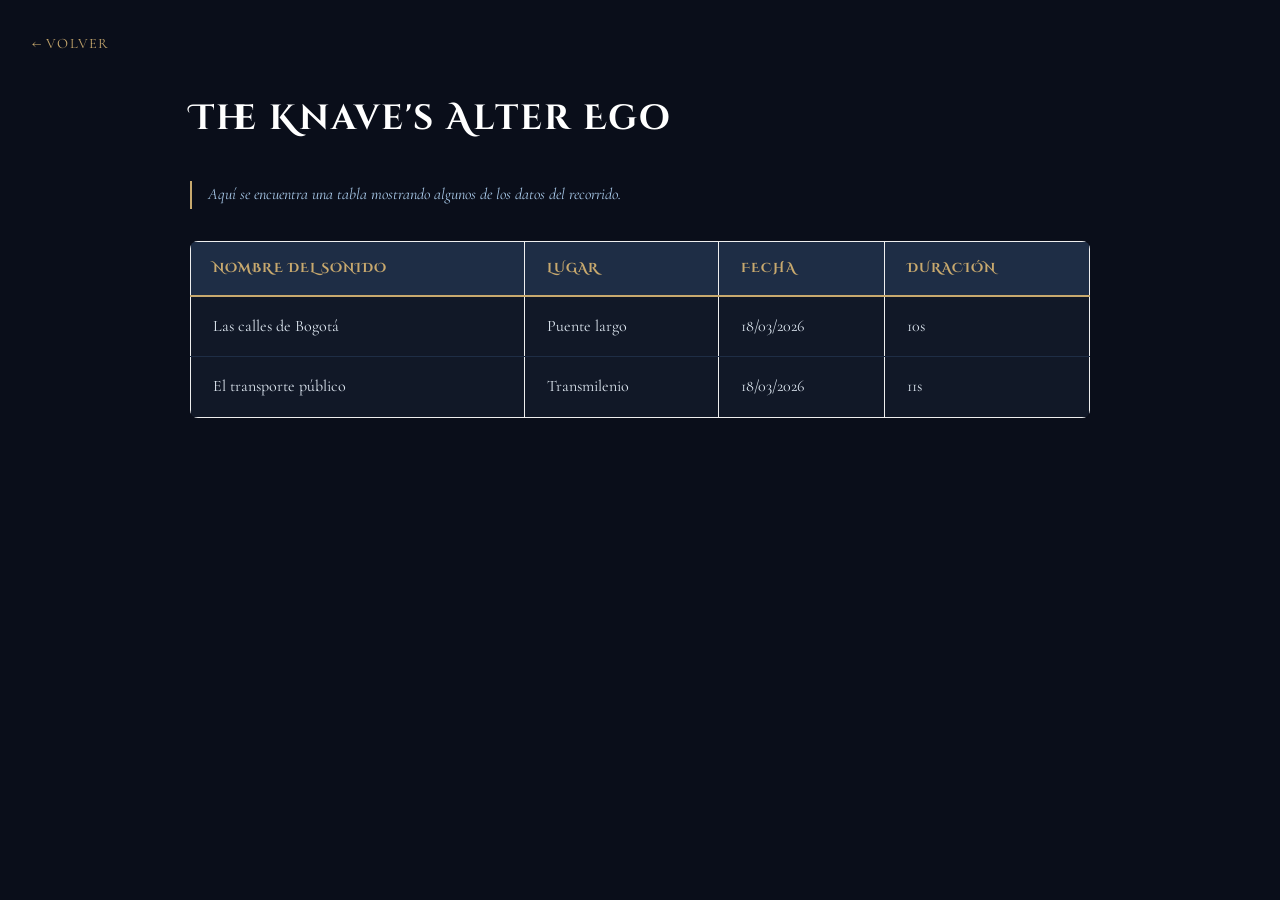
<file: Css y Html (entrega)/table.html>
<!DOCTYPE html>
<html lang="es">
<head>
  <meta charset="UTF-8">
  <title>The Knave's Alter Ego</title>
  <link rel="stylesheet" href="styles.css">
  <link rel="stylesheet" href="table.css">
</head>
<body>

  <a href="index.html">← Volver</a>

  <section>
    <h2 id="tabla">The Knave's Alter Ego</h2>
    <p>Aquí se encuentra una tabla mostrando algunos de los datos del recorrido.</p>

    <table border="16">
      <thead>
        <tr>
          <th>Nombre del sonido</th>
          <th>Lugar</th>
          <th>Fecha</th>
          <th>Duración</th>
        </tr>
      </thead>
      <tbody>
        <tr>
          <td>Las calles de Bogotá</td>
          <td>Puente largo</td>
          <td>18/03/2026</td>
          <td>10s</td>
        </tr>
        <tr>
          <td>El transporte público</td>
          <td>Transmilenio</td>
          <td>18/03/2026</td>
          <td>11s</td>
        </tr>
      </tbody>
    </table>

  </section>

</body>
</html>
</file>
<file: Css y Html (entrega)/styles.css>
/*Variables!*/

@import url('https://fonts.googleapis.com/css2?family=Cinzel+Decorative:wght@400;700&family=Cormorant+Garamond:ital,wght@0,300;0,400;1,300&display=swap');

:root {
  --color-bg:       #0a0e1a;
  --color-surface:  #111827;
  --color-border:   #1e2d45;
  --color-gold:     #c8a96e;
  --color-ice:      #a8c8e8;
  --color-text:     #dde6f0;
  --color-muted:    #6b8099;
  --header-height:  600px;
}

*, *::before, *::after { box-sizing: border-box; margin: 0; padding: 0; }

body {
  background-color: var(--color-bg);
  color: var(--color-text);
  font-family: 'Cormorant Garamond', Georgia, serif;
  font-size: 1.1rem;
  line-height: 1.87rem;
  display: flex;
  flex-direction: column;
  min-height: 100vh;
}

header {
  position: relative;
  width: 100%;
  height: var(--header-height);
  overflow: hidden;
  display: flex;
  flex-direction: column;
  align-items: center;
  justify-content: center;
  text-align: center;
}

header figure {
  position: absolute;
  inset: 0;
  margin: 0;
}

header figure img {
  width: 100%;
  height: 100%;
  object-fit: cover;
  object-position: center;
  display: block;
}

header::after {
  content: '';
  position: absolute;
  inset: 0;
  background: linear-gradient(
    to bottom,
    rgba(5, 10, 25, 0.45) 0%,
    rgba(5, 10, 25, 0.70) 100%
  );
}

header h1,
header p,
header nav {
  position: relative;
  z-index: 2;
}

header h1 {
  font-family: 'Cinzel Decorative', serif;
  font-size: clamp(1.8rem, 4vw, 3.2rem);
  color: #fff;
  letter-spacing: 0.06em;
  text-shadow: 0 2px 20px rgba(0,0,0,0.8);
  margin-bottom: 0.3em;
}

header p {
  font-style: italic;
  font-size: 1.1rem;
  color: var(--color-ice);
  letter-spacing: 0.12em;
  margin-bottom: 1.6em;
}

header nav {
  display: flex;
  flex-wrap: wrap;
  justify-content: center;
  gap: 0.5rem 1.2rem;
}

header nav a {
  color: var(--color-gold);
  text-decoration: none;
  font-size: 0.82rem;
  letter-spacing: 0.08em;
  text-transform: uppercase;
  transition: color 0.2s;
  border-bottom: 1px solid transparent;
  padding-bottom: 2px;
}

header nav a:hover {
  color: #fff;
  border-bottom-color: var(--color-gold);
}

main {
  flex: 1;
  display: flex;
  flex-direction: row;
  align-items: flex-start;
  gap: 3rem;
  max-width: 1400px;
  width: 100%;
  margin: 0 auto;
  padding: 3rem 2rem;
}

aside {
  flex: 0 0 240px;
  background: var(--color-surface);
  border: 1px solid var(--color-border);
  border-radius: 8px;
  padding: 1.8rem 1.4rem;
  position: sticky;
  top: 2rem;
}

aside h2 {
  font-family: 'Cinzel Decorative', serif;
  font-size: 1rem;
  color: var(--color-gold);
  letter-spacing: 0.05em;
  margin-bottom: 0.8rem;
}

aside p {
  font-size: 0.95rem;
  color: var(--color-text);
  margin-bottom: 1.2rem;
}

aside h3 {
  font-size: 0.9rem;
  color: var(--color-ice);
  letter-spacing: 0.06em;
  text-transform: uppercase;
  margin-bottom: 0.6rem;
}

aside ul {
  list-style: none;
  padding: 0;
}

aside ul li {
  font-size: 0.9rem;
  color: var(--color-muted);
  padding: 0.3rem 0;
  border-bottom: 1px solid var(--color-border);
}

aside ul li::before {
  content: '❄ ';
  color: var(--color-ice);
  font-size: 0.7rem;
}

.cards-flex {
  flex: 1;
  display: flex;
  flex-wrap: wrap;
  gap: 1.8rem;
}

.cards-flex a {
  flex: 1 1 280px;
  display: block;
  border-radius: 8px;
  overflow: hidden;
  border: 1px solid var(--color-border);
  transition: transform 0.25s, box-shadow 0.25s, border-color 0.25s;
  background: var(--color-surface);
}

.cards-flex a:hover {
  transform: translateY(-6px);
  box-shadow: 0 12px 35px rgba(0,0,0,0.6);
  border-color: var(--color-gold);
}

.cards-flex a img {
  width: 100%;
  height: 220px;
  object-fit: cover;
  display: block;
  transition: opacity 0.25s;
}

.cards-flex a:hover img {
  opacity: 0.85;
}

footer {
  background: var(--color-surface);
  border-top: 1px solid var(--color-border);
  text-align: center;
  padding: 2rem 1rem;
  color: var(--color-muted);
  font-size: 0.9rem;
  letter-spacing: 0.06em;
}

footer p + p {
  margin-top: 0.3rem;
  font-style: italic;
}

@media (max-width: 900px) {
  main {
    flex-direction: column;
  }

  aside {
    flex: 0 0 auto;
    width: 100%;
    position: static;
  }
}

@media (max-width: 560px) {
  .cards-flex a {
    flex: 1 1 100%;
  }
}
</file>
<file: Css y Html (entrega)/table.css>
@import url('https://fonts.googleapis.com/css2?family=Cinzel+Decorative:wght@400;700&family=Cormorant+Garamond:ital,wght@0,300;0,400;1,300&display=swap');

:root {
  --color-bg:      #0a0e1a;
  --color-surface: #111827;
  --color-border:  #1e2d45;
  --color-gold:    #c8a96e;
  --color-ice:     #a8c8e8;
  --color-text:    #dde6f0;
  --color-muted:   #6b8099;
}

*, *::before, *::after { box-sizing: border-box; margin: 0; padding: 0; }

body {
  background-color: var(--color-bg);
  color: var(--color-text);
  font-family: 'Cormorant Garamond', Georgia, serif;
  font-size: 1.1rem;
  line-height: 1.7;
  display: flex;
  flex-direction: column;
  min-height: 100vh;
  padding: 2rem;
}

body > a:first-child {
  display: inline-block;
  color: var(--color-gold);
  text-decoration: none;
  font-size: 0.9rem;
  letter-spacing: 0.08em;
  text-transform: uppercase;
  border-bottom: 1px solid transparent;
  margin-bottom: 2rem;
  transition: color 0.2s, border-color 0.2s;
}

body > a:first-child:hover {
  color: #fff;
  border-bottom-color: var(--color-gold);
}

section {
  flex: 1;
  max-width: 900px;
  width: 100%;
  margin: 0 auto;
  display: flex;
  flex-direction: column;
  gap: 2rem;
}

section h2 {
  font-family: 'Cinzel Decorative', serif;
  font-size: clamp(1.4rem, 3vw, 2.2rem);
  color: #fff;
  letter-spacing: 0.06em;
}

section > p {
  color: var(--color-ice);
  font-style: italic;
  font-size: 1rem;
  border-left: 2px solid var(--color-gold);
  padding-left: 1rem;
}

table {
  width: 100%;
  border-collapse: collapse;
  border: none;        /* reemplaza el border="16" del HTML */
  background: var(--color-surface);
  border-radius: 8px;
  overflow: hidden;
}

thead {
  background: var(--color-border);
}

thead th {
  font-family: 'Cinzel Decorative', serif;
  font-size: 0.8rem;
  color: var(--color-gold);
  letter-spacing: 0.08em;
  text-transform: uppercase;
  padding: 1rem 1.4rem;
  text-align: left;
  border-bottom: 2px solid var(--color-gold);
}

tbody tr {
  border-bottom: 1px solid var(--color-border);
  transition: background 0.2s;
}

tbody tr:last-child {
  border-bottom: none;
}

tbody tr:hover {
  background: rgba(200, 169, 110, 0.07);
}

tbody td {
  padding: 1rem 1.4rem;
  color: var(--color-text);
  font-size: 1rem;
}

@media (max-width: 560px) {
  thead th,
  tbody td {
    padding: 0.7rem 0.8rem;
    font-size: 0.9rem;
  }
}
</file>
